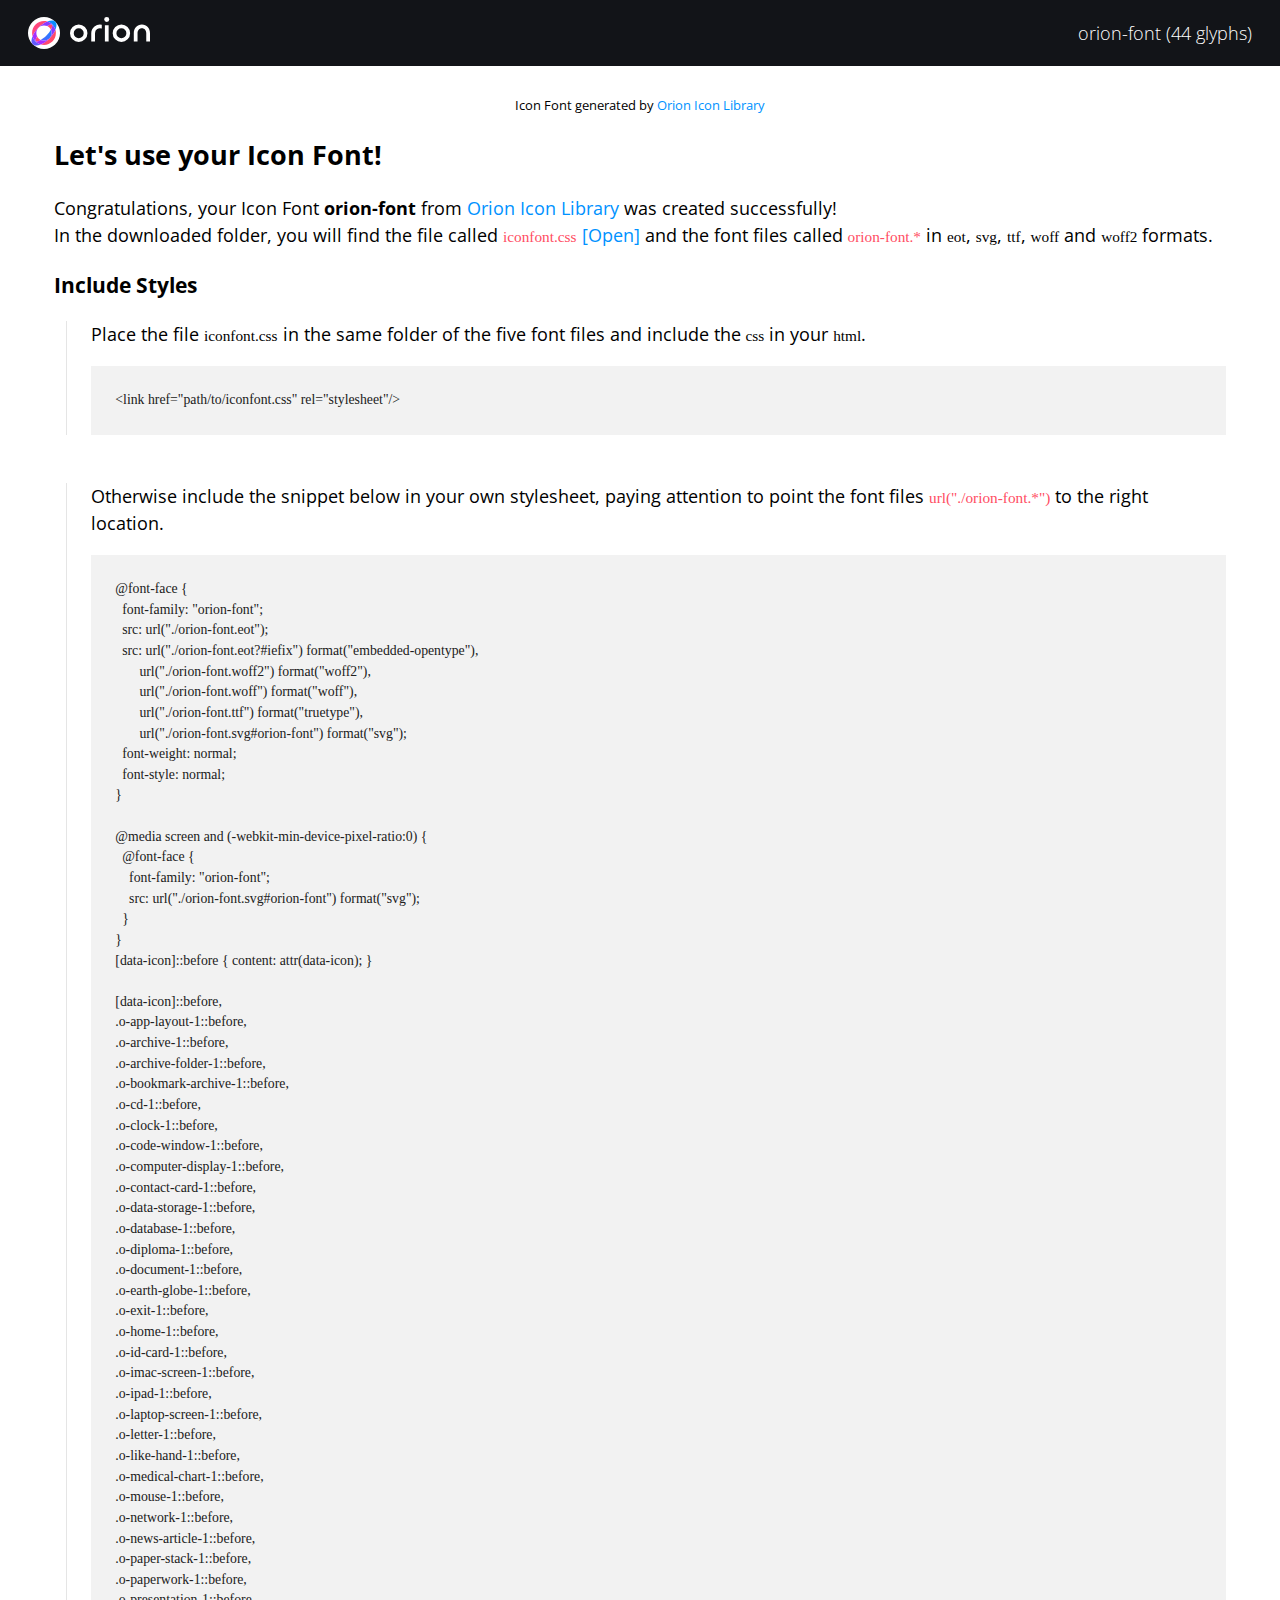
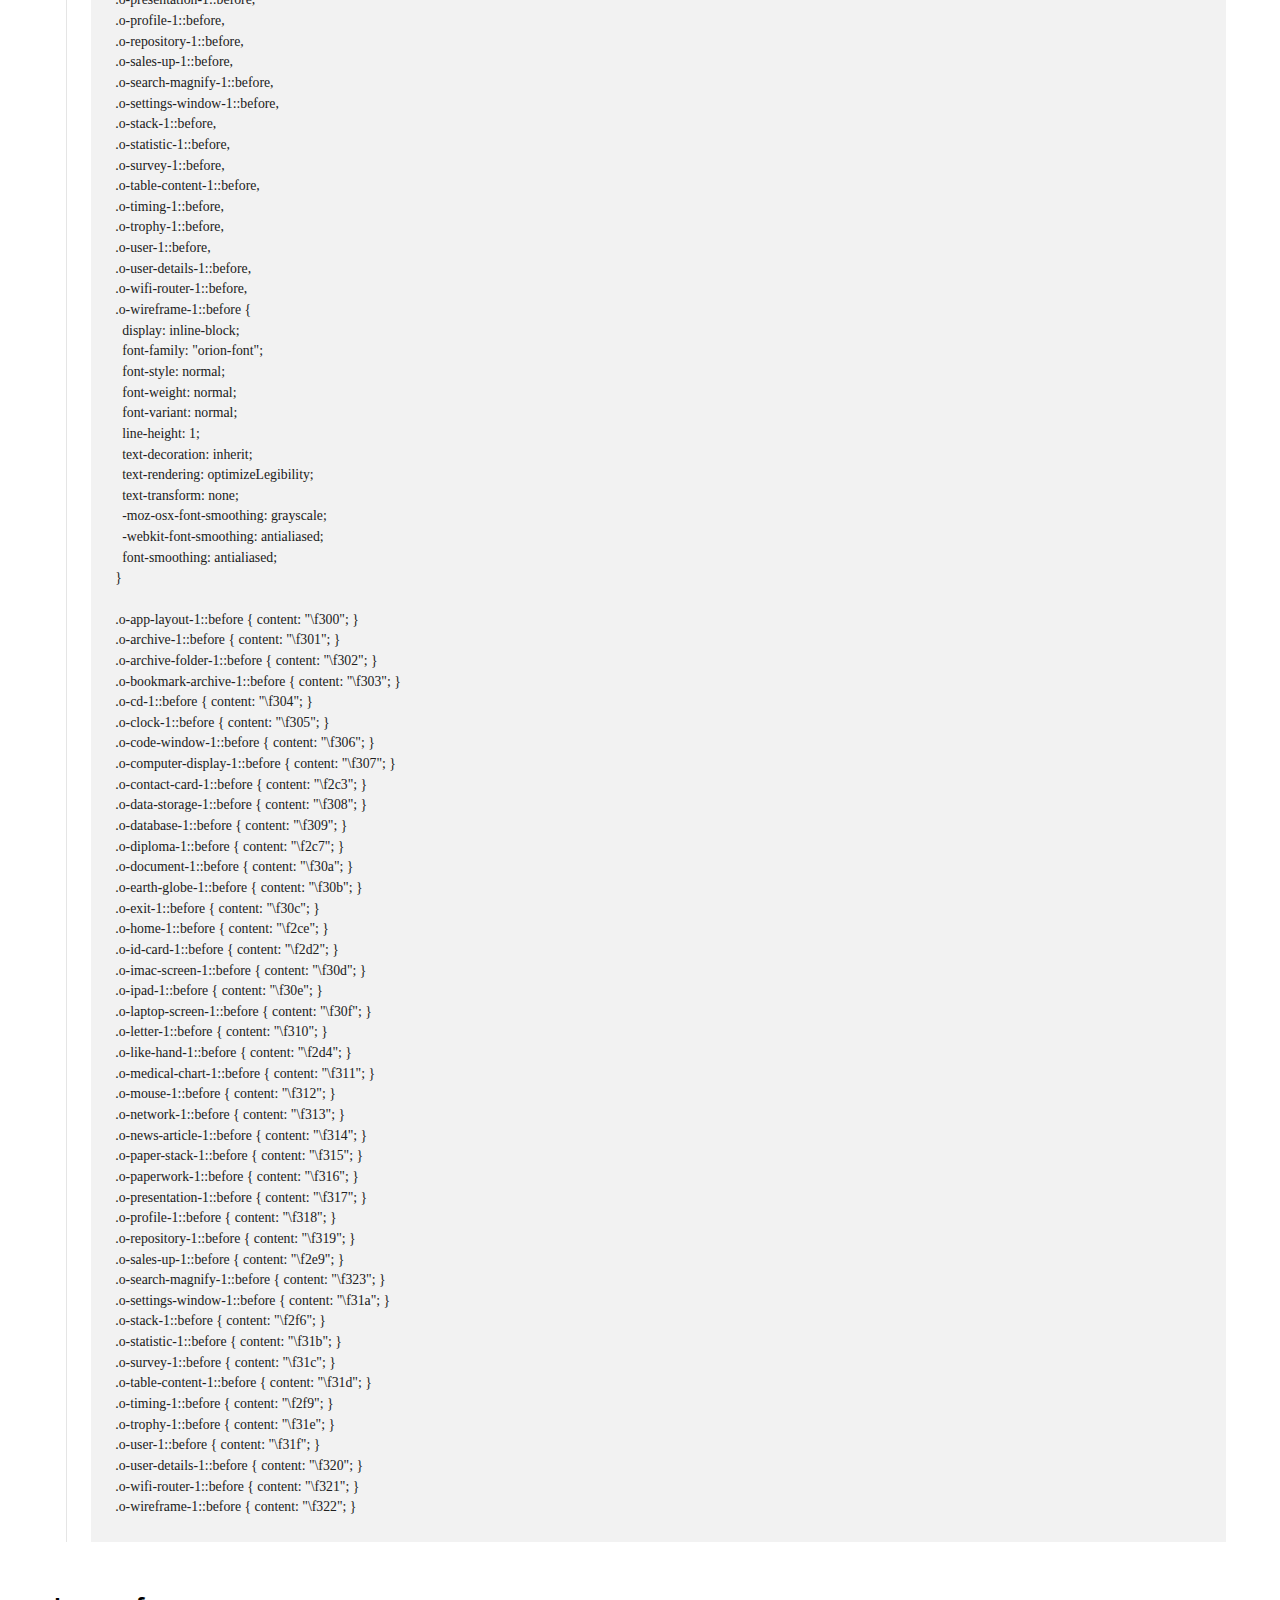
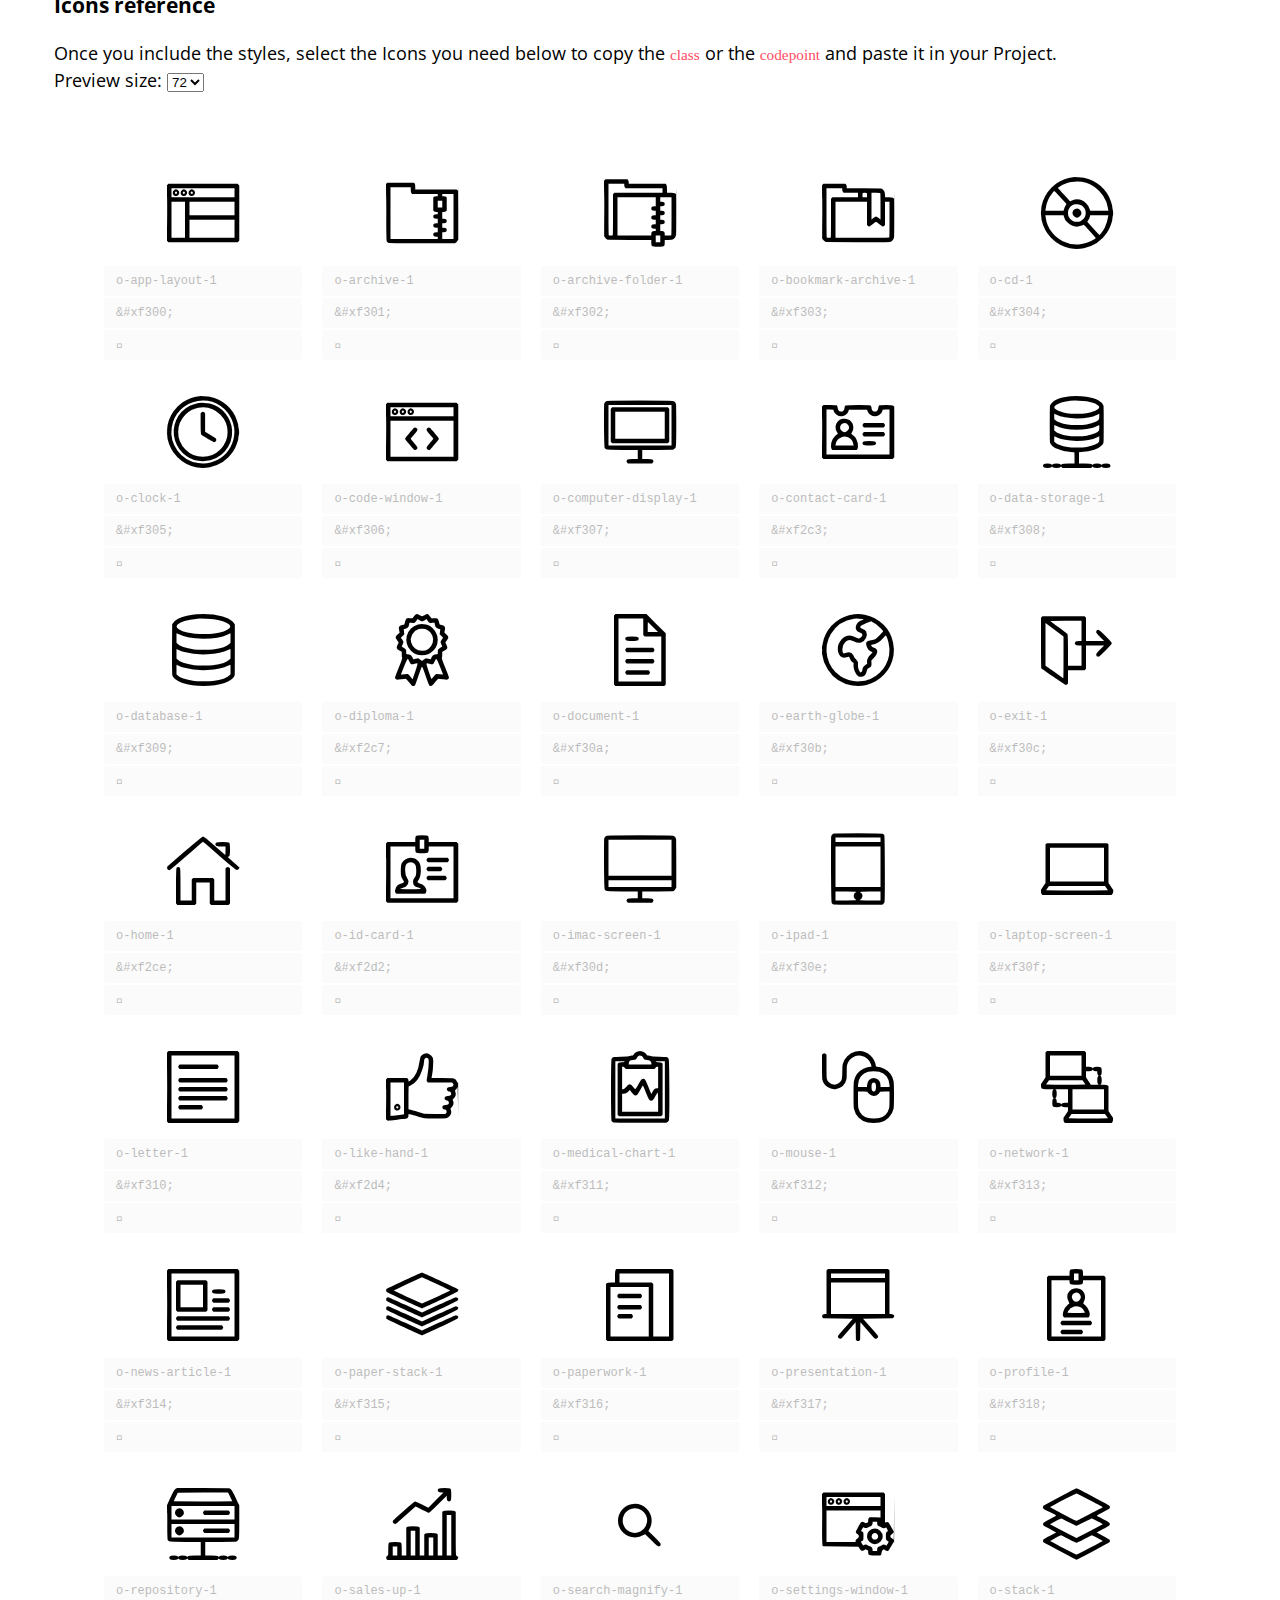
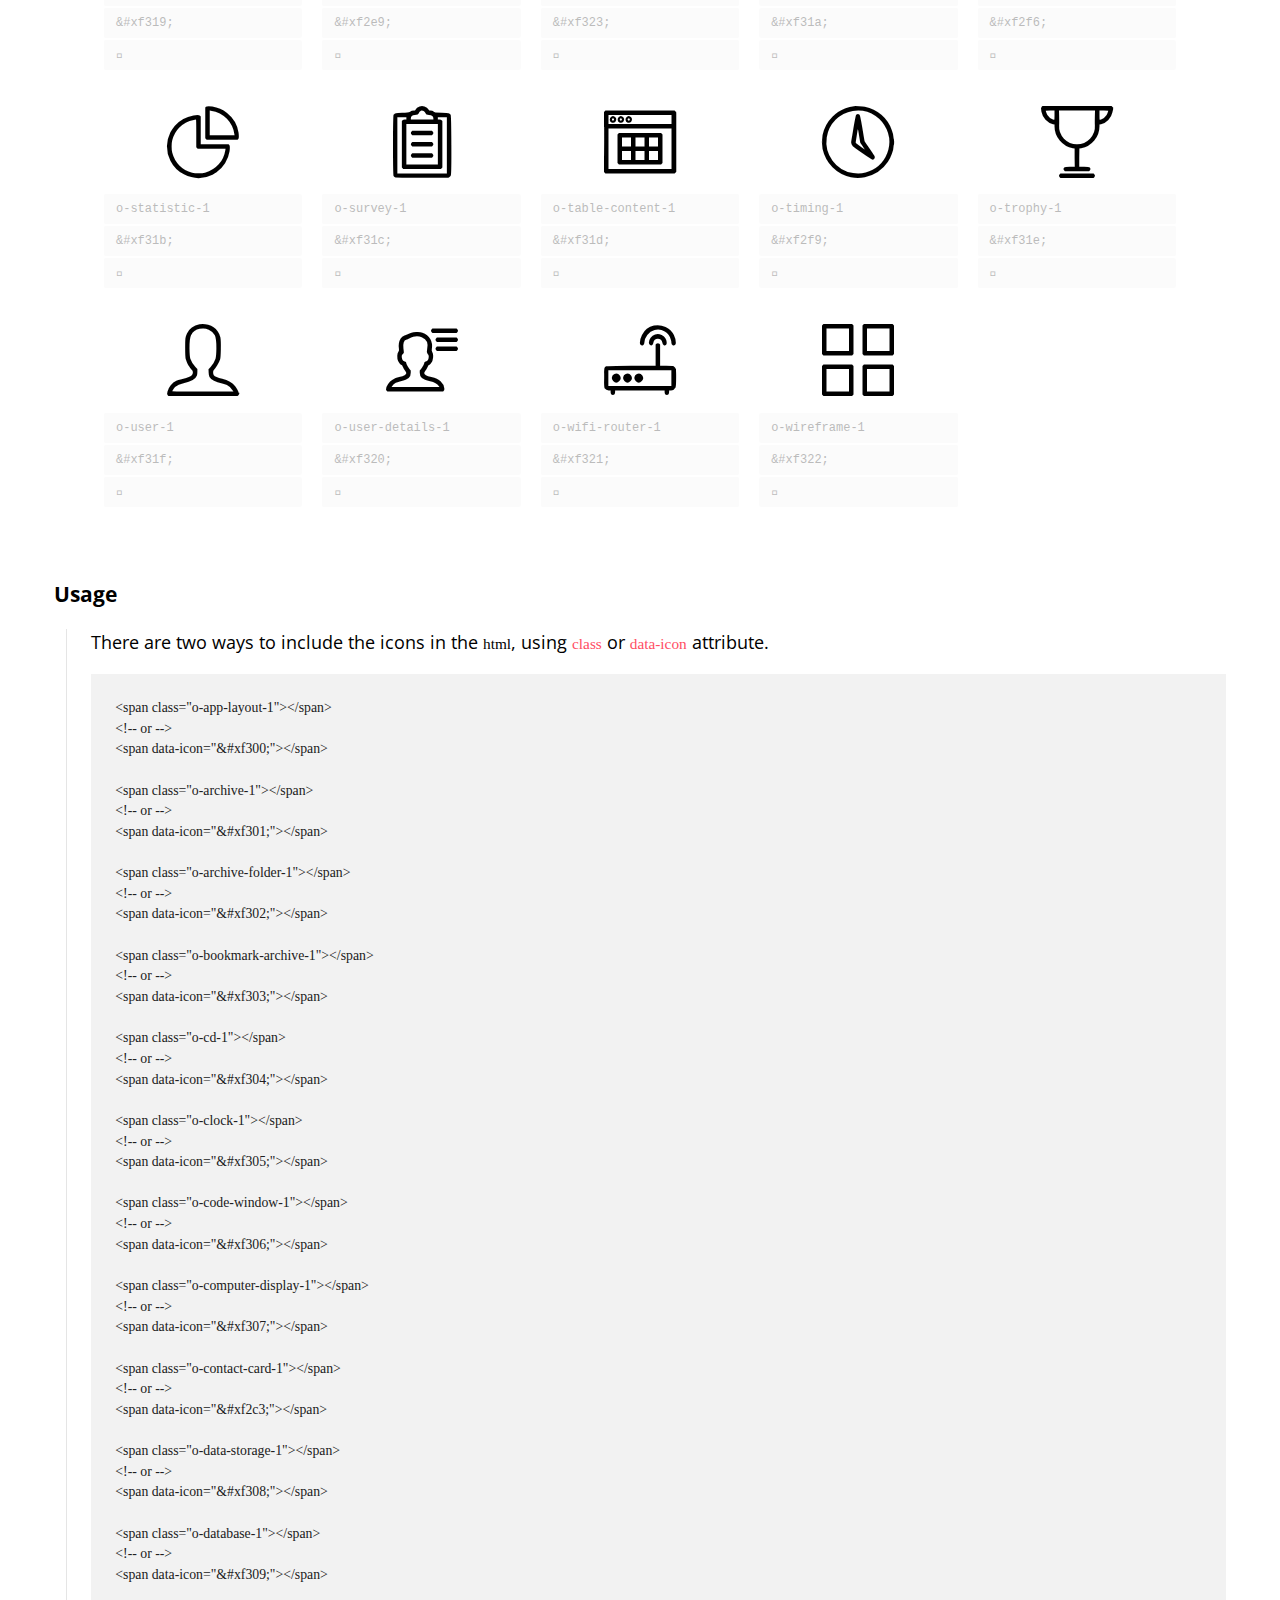
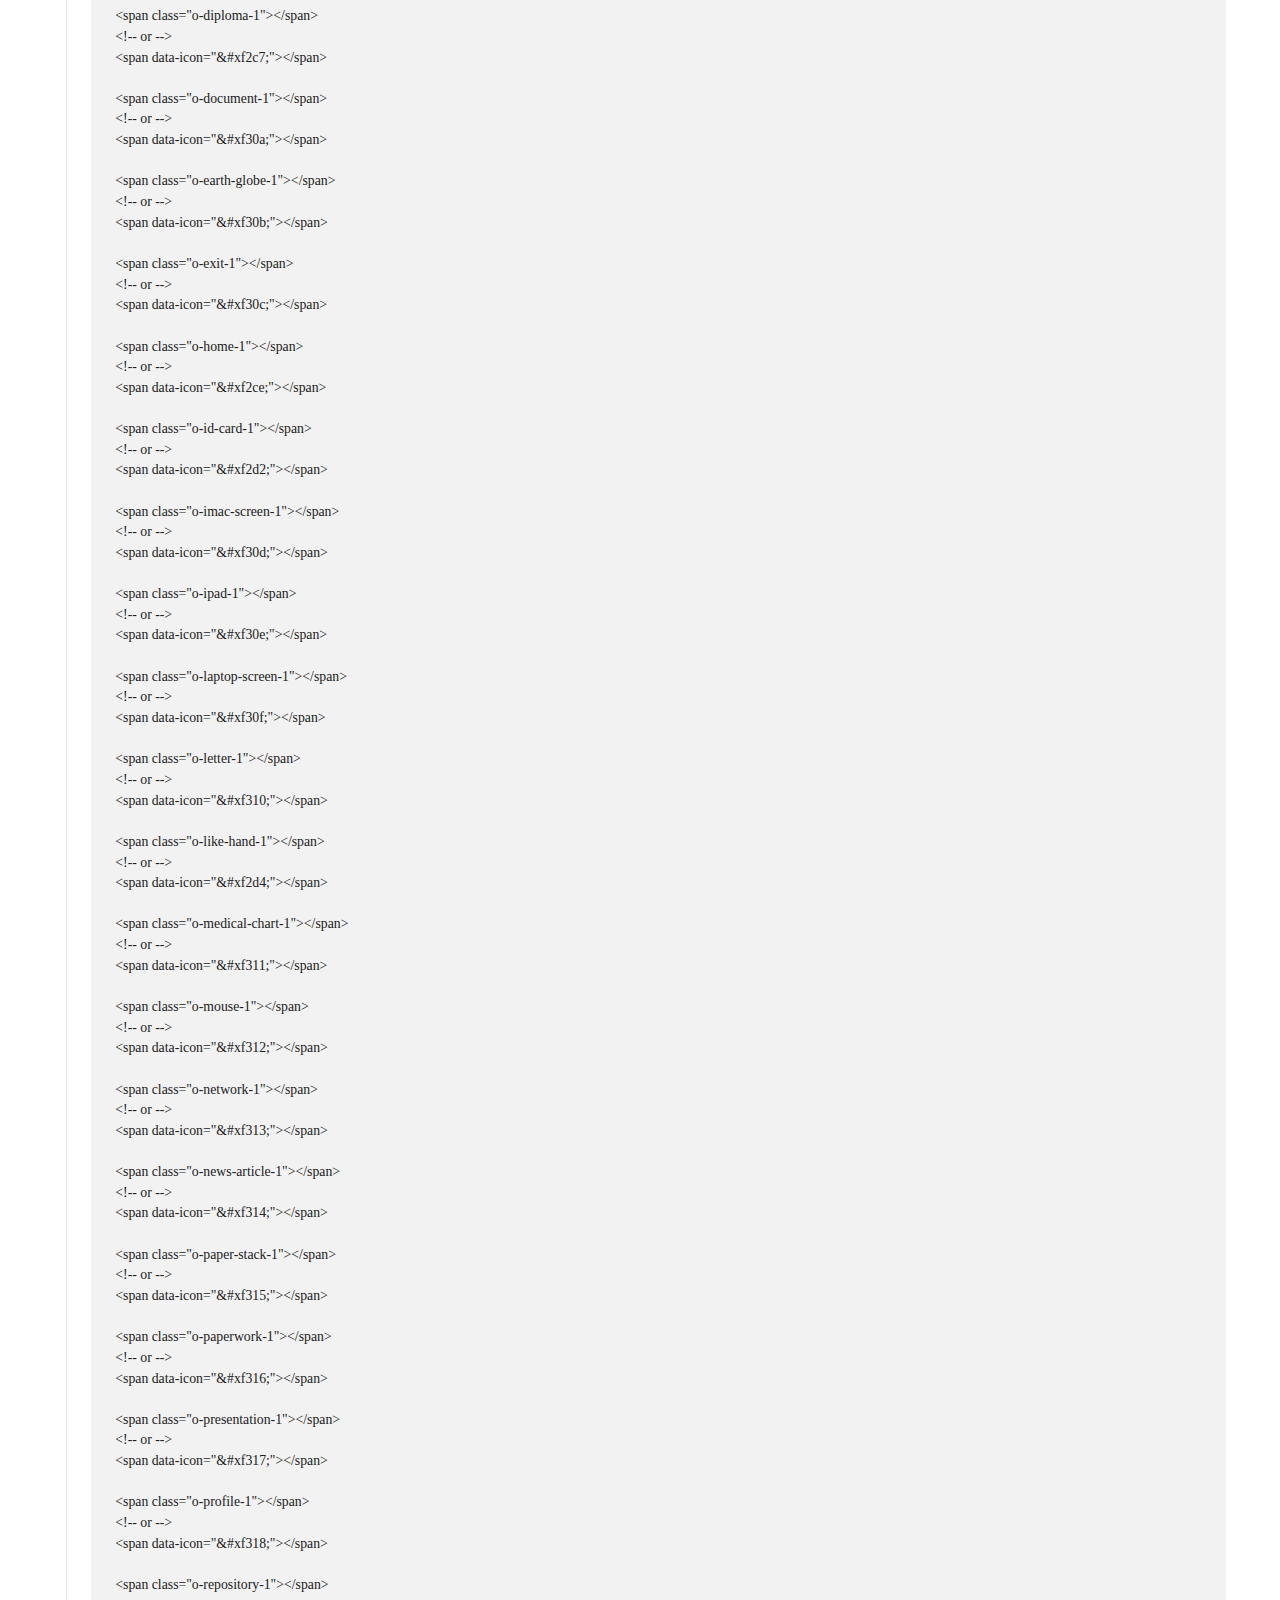
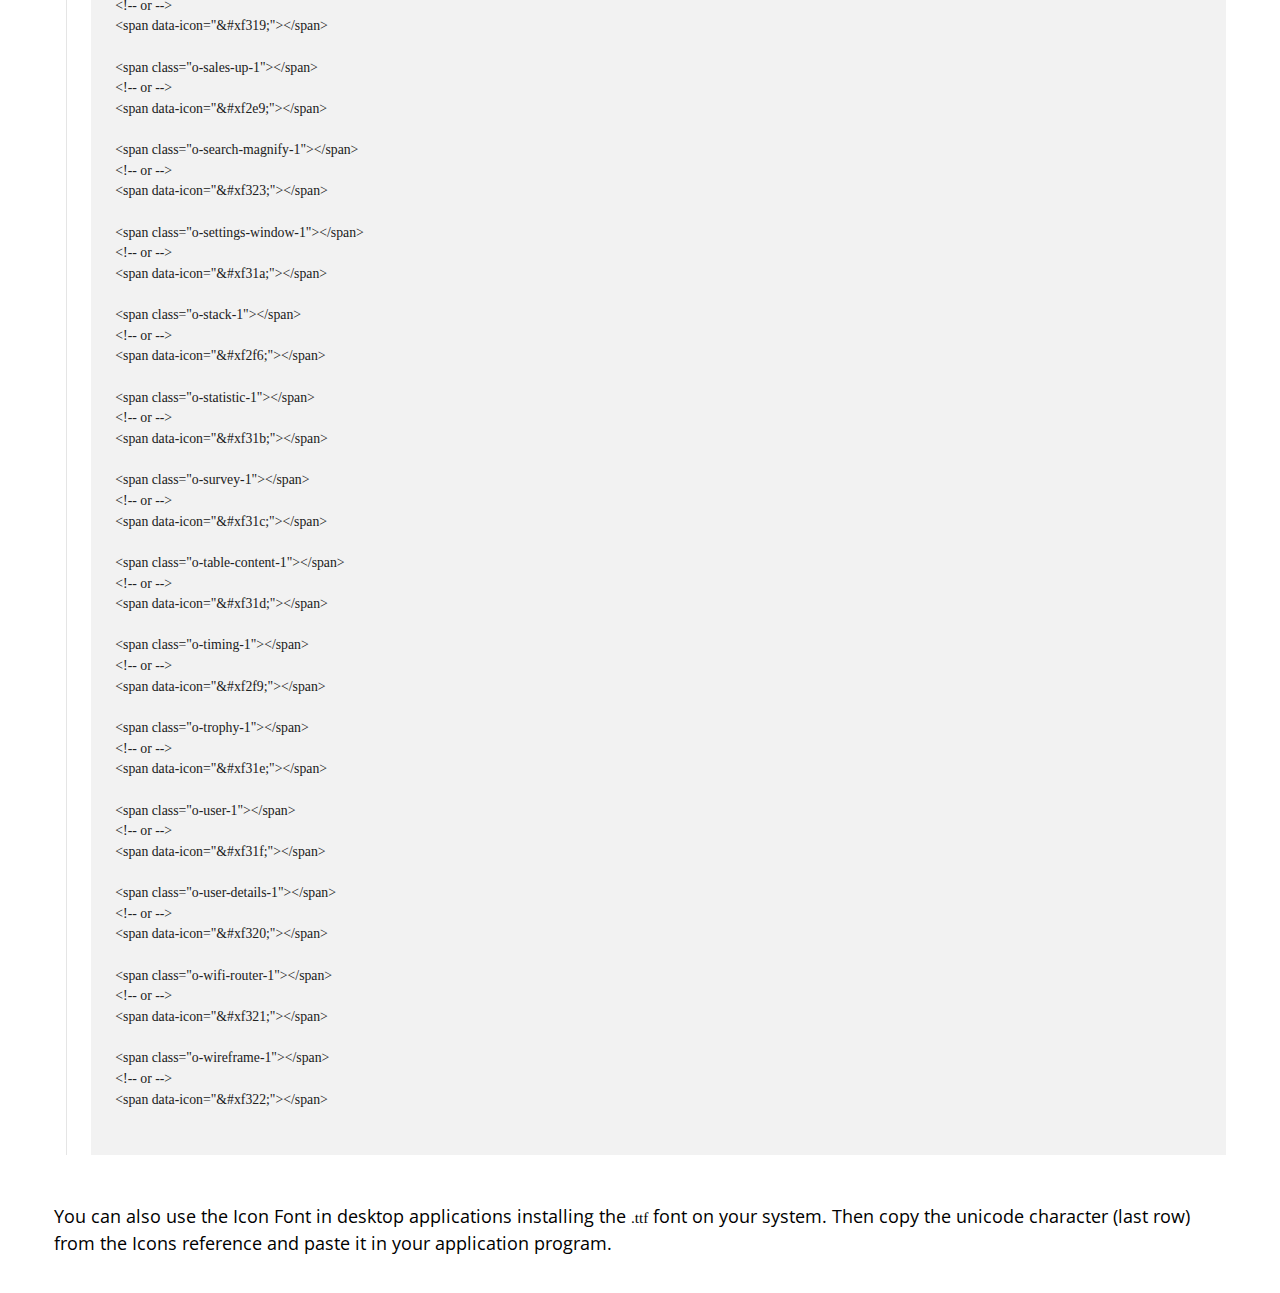
<file: src/main/resources/static/fonts/preview.html>
<!doctype>
<html lang="en">
  <head>
    <link href="https://fonts.googleapis.com/css?family=Open+Sans" rel="stylesheet"/>
    <meta charset="UTF-8" />
    <title>orion-font Icon Font | Orion Icon Library</title>
    <style>
      html { box-sizing: border-box }
      *, *:before, *:after { box-sizing: inherit }
      
      body {
        margin: 0;
        padding: 0;
        font-family: 'Open Sans', sans-serif;
        font-size: 1.125rem;
      }
      
      .brand-red { color: #ff4d63 }
      .brand-blue { color: #007aff }
      
      .header {
        display: flex;
        align-items: center;
        background-color: #121418;
        justify-content: space-between;
        height: 66px;
        padding: 0 28px;
        color: white;
      }
      
      .logo_wrapper {
        display: flex;
        align-items: flex-start;
        color: #fff;
      }
      
      .logo_iso,
      .logo_name {
        display: inline-block;
        vertical-align: middle;
      }
      
      .logo_iso {
        width: 32px;
        height: 32px;
      }
      
      .logo_name {
        width: 80px;
        height: 25px;
        margin-left: 10px;
      }
      
      .title {
        font-weight: 300;
        max-width: 33%;
        font-size: 1em;
      }
      
      .ellipsis {
        white-space: nowrap;
        overflow: hidden;
        text-overflow: ellipsis;
      }
      
      .wrapper {
        padding: 1em 3em;
      }
      
      .tiny {
        font-size: .7em;
        text-align: center;
      }
      
      .heading,
      .link {
        color: inherit;
        text-decoration: none;
      }
      
      .link {
        color: #0092FF;
        cursor: pointer
      }
        .link:hover { text-decoration: underline }
        
      .heading:hover:after {
        content: "#";
        color: #0092FF;
        margin-left: 2px;
        opacity: .3;
        transition: opacity .3s;
      }
      
      .heading:active:after {
        opacity: 1;
      }
      
      .text {
        line-height: 1.5;
      }
      
      .pre {
        color: #202020;
        tab-ssize: 4px;
        overflow-x: auto;
        padding: 1.5em;
        line-height: 1.5;
        background: rgba(0, 0, 0, 0.05);
        font-size: .9em;
      }
      
      .pre-icon {
        font-size: 12px;
        padding: .5em 1em;
        width: 100%;
        z-index: 2;
        border-radius: 2px;
        opacity: .3;
        transition: opacity .3s;
        margin: 1px;
      }
      
      .code {
        font-family: Menlo, mono;
        font-size: .85em;
      }
      
      .section {
        padding-left: 24px;
        border-left: 1px solid rgba(0, 0, 0, 0.1);
        margin-left: 12px;
        margin-bottom: 48px;
      }
      
      .icons-list {
        overflow: auto;
        padding: 40px;
        margin: 0px;
        list-style: none;
        padding-bottom: 40px;
      }
      
      .icon {
        width: 100%;
        float: left;
        display: block;
        transition: opacity 250ms;
        cursor: pointer;
        position: relative;
      }
      
        @media (min-width: 767px) { .icon { width: 50% } }
        @media (min-width: 1023px) { .icon { width: 33.333% } }
        @media (min-width: 1199px) { .icon { width: 20% } }
        
        .icon:after {
          content: "";
          position: absolute;
          z-index: -1;
          top: 0px;
          right: 0px;
          bottom: 0px;
          left: 0px;
          opacity: 0;
          box-shadow: 0 .5em 3em rgba(0, 0, 0, .1);
          transition: opacity .3s;
        }
        .icon:hover:after {
            opacity: 1;
            z-index: 1;
        }
        .icon:before {
            content: "";
            padding-top: 100%;
            display: block;
        }
        .icon:hover .orion-font__class {
            opacity: 1;
        }
        .icon:hover .orion-font__code {
            opacity: 1;
        }
      
      .icon-wrapper {
        display: flex;
        align-items: center;
        justify-content: space-between;
        flex-direction: column;
        position: absolute;
        top: 0px;
        right: 0px;
        bottom: 0px;
        left: 0px;
        padding: 10px;
      }
      
      .icon-preview {
        margin-top: auto;
        margin-bottom: auto;
        position: relative;
      }
      
      .style {
        white-space: pre;
        display: inline-block;
        font-size: .7em;
        line-height: 1.5;
        background: rgba(0,0,0,0.05);
        tab-size: 4px;
        color: #202020;
        margin-top: 1em;
        width: 100%;
        outline: 0px;
        border-left: 4px solid #007aff;
      }
      
      
        .size-12 .icon-preview,
        .size-12 .letters { font-size: 12px; }
      
        .size-14 .icon-preview,
        .size-14 .letters { font-size: 14px; }
      
        .size-16 .icon-preview,
        .size-16 .letters { font-size: 16px; }
      
        .size-18 .icon-preview,
        .size-18 .letters { font-size: 18px; }
      
        .size-21 .icon-preview,
        .size-21 .letters { font-size: 21px; }
      
        .size-24 .icon-preview,
        .size-24 .letters { font-size: 24px; }
      
        .size-36 .icon-preview,
        .size-36 .letters { font-size: 36px; }
      
        .size-48 .icon-preview,
        .size-48 .letters { font-size: 48px; }
      
        .size-60 .icon-preview,
        .size-60 .letters { font-size: 60px; }
      
        .size-72 .icon-preview,
        .size-72 .letters { font-size: 72px; }
      

      /* Icon Font: orion-font */

      @font-face {
  font-family: "orion-font";
  src: url("./orion-font.eot");
  src: url("./orion-font.eot?#iefix") format("embedded-opentype"),
       url("./orion-font.woff2") format("woff2"),
       url("./orion-font.woff") format("woff"),
       url("./orion-font.ttf") format("truetype"),
       url("./orion-font.svg#orion-font") format("svg");
  font-weight: normal;
  font-style: normal;
}

@media screen and (-webkit-min-device-pixel-ratio:0) {
  @font-face {
    font-family: "orion-font";
    src: url("./orion-font.svg#orion-font") format("svg");
  }
}

      [data-icon]:before { content: attr(data-icon); }

      [data-icon]:before,
      .o-app-layout-1::before,
.o-archive-1::before,
.o-archive-folder-1::before,
.o-bookmark-archive-1::before,
.o-cd-1::before,
.o-clock-1::before,
.o-code-window-1::before,
.o-computer-display-1::before,
.o-contact-card-1::before,
.o-data-storage-1::before,
.o-database-1::before,
.o-diploma-1::before,
.o-document-1::before,
.o-earth-globe-1::before,
.o-exit-1::before,
.o-home-1::before,
.o-id-card-1::before,
.o-imac-screen-1::before,
.o-ipad-1::before,
.o-laptop-screen-1::before,
.o-letter-1::before,
.o-like-hand-1::before,
.o-medical-chart-1::before,
.o-mouse-1::before,
.o-network-1::before,
.o-news-article-1::before,
.o-paper-stack-1::before,
.o-paperwork-1::before,
.o-presentation-1::before,
.o-profile-1::before,
.o-repository-1::before,
.o-sales-up-1::before,
.o-search-magnify-1::before,
.o-settings-window-1::before,
.o-stack-1::before,
.o-statistic-1::before,
.o-survey-1::before,
.o-table-content-1::before,
.o-timing-1::before,
.o-trophy-1::before,
.o-user-1::before,
.o-user-details-1::before,
.o-wifi-router-1::before,
.o-wireframe-1::before {
        display: inline-block;
  font-family: "orion-font";
  font-style: normal;
  font-weight: normal;
  font-variant: normal;
  line-height: 1;
  text-decoration: inherit;
  text-rendering: optimizeLegibility;
  text-transform: none;
  -moz-osx-font-smoothing: grayscale;
  -webkit-font-smoothing: antialiased;
  font-smoothing: antialiased;
      }

      .o-app-layout-1::before { content: "\f300"; }
.o-archive-1::before { content: "\f301"; }
.o-archive-folder-1::before { content: "\f302"; }
.o-bookmark-archive-1::before { content: "\f303"; }
.o-cd-1::before { content: "\f304"; }
.o-clock-1::before { content: "\f305"; }
.o-code-window-1::before { content: "\f306"; }
.o-computer-display-1::before { content: "\f307"; }
.o-contact-card-1::before { content: "\f2c3"; }
.o-data-storage-1::before { content: "\f308"; }
.o-database-1::before { content: "\f309"; }
.o-diploma-1::before { content: "\f2c7"; }
.o-document-1::before { content: "\f30a"; }
.o-earth-globe-1::before { content: "\f30b"; }
.o-exit-1::before { content: "\f30c"; }
.o-home-1::before { content: "\f2ce"; }
.o-id-card-1::before { content: "\f2d2"; }
.o-imac-screen-1::before { content: "\f30d"; }
.o-ipad-1::before { content: "\f30e"; }
.o-laptop-screen-1::before { content: "\f30f"; }
.o-letter-1::before { content: "\f310"; }
.o-like-hand-1::before { content: "\f2d4"; }
.o-medical-chart-1::before { content: "\f311"; }
.o-mouse-1::before { content: "\f312"; }
.o-network-1::before { content: "\f313"; }
.o-news-article-1::before { content: "\f314"; }
.o-paper-stack-1::before { content: "\f315"; }
.o-paperwork-1::before { content: "\f316"; }
.o-presentation-1::before { content: "\f317"; }
.o-profile-1::before { content: "\f318"; }
.o-repository-1::before { content: "\f319"; }
.o-sales-up-1::before { content: "\f2e9"; }
.o-search-magnify-1::before { content: "\f323"; }
.o-settings-window-1::before { content: "\f31a"; }
.o-stack-1::before { content: "\f2f6"; }
.o-statistic-1::before { content: "\f31b"; }
.o-survey-1::before { content: "\f31c"; }
.o-table-content-1::before { content: "\f31d"; }
.o-timing-1::before { content: "\f2f9"; }
.o-trophy-1::before { content: "\f31e"; }
.o-user-1::before { content: "\f31f"; }
.o-user-details-1::before { content: "\f320"; }
.o-wifi-router-1::before { content: "\f321"; }
.o-wireframe-1::before { content: "\f322"; }
    </style>

    <!--[if lte IE 8]><script src="http://html5shiv.googlecode.com/svn/trunk/html5.js"></script><![endif]-->

  </head>

  <body>
    <svg width="0" height="0" style="display:block">
      <defs>
        <linearGradient id="orion_logo_a" gradientUnits="userSpaceOnUse" x1="13.183"
        y1="62.808" x2="79.541" y2="62.808">
          <stop offset="0" stop-color="#FF4581"></stop>
          <stop offset="1" stop-color="#FF4D63"></stop>
        </linearGradient>
        <linearGradient id="orion_logo_b" gradientUnits="userSpaceOnUse" x1="13.177"
        y1="29.193" x2="79.535" y2="29.193">
          <stop offset="0" stop-color="#FF4581"></stop>
          <stop offset="1" stop-color="#FF4D63"></stop>
        </linearGradient>
        <linearGradient id="orion_logo_c" gradientUnits="userSpaceOnUse" x1="13.182"
        y1="33.549" x2="79.533" y2="33.549">
          <stop offset="0" stop-color="#FF4581"></stop>
          <stop offset="1" stop-color="#FF4D63"></stop>
        </linearGradient>
        <linearGradient id="orion_logo_d" gradientUnits="userSpaceOnUse" x1="13.186"
        y1="58.453" x2="79.534" y2="58.453">
          <stop offset="0" stop-color="#FF4581"></stop>
          <stop offset="1" stop-color="#FF4D63"></stop>
        </linearGradient>
        <linearGradient id="orion_logo_e" gradientUnits="userSpaceOnUse" x1="14.32"
        y1="77.671" x2="79.601" y2="12.39">
          <stop offset="0" stop-color="#6757FF"></stop>
          <stop offset="1" stop-color="#0092FF"></stop>
        </linearGradient>
        <linearGradient id="orion_logo_f" gradientUnits="userSpaceOnUse" x1="14.33"
        y1="77.675" x2="79.611" y2="12.394">
          <stop offset="0" stop-color="#6757FF"></stop>
          <stop offset="1" stop-color="#0092FF"></stop>
        </linearGradient>
        <linearGradient id="orion_logo_g" gradientUnits="userSpaceOnUse" x1="24.694"
        y1="88.035" x2="89.969" y2="22.76">
          <stop offset="0" stop-color="#6757FF"></stop>
          <stop offset="1" stop-color="#0092FF"></stop>
        </linearGradient>
        <linearGradient id="orion_logo_h" gradientUnits="userSpaceOnUse" x1="22.838"
        y1="69.61" x2="69.095" y2="22.453">
          <stop offset="0" stop-color="#AB2BFF"></stop>
          <stop offset="1" stop-color="#863CFF"></stop>
        </linearGradient>
      </defs>
    </svg>
    <div id="page">
      <header class="header">
        <a href="https://orioniconlibrary.com/?utm_source=font_demo" class="logo_wrapper">
          <svg viewBox="0 0 92 92" class="logo_iso">
            <g>
              <ellipse fill="currentColor" cx="46" cy="46" rx="46" ry="46"></ellipse>
              <path fill="url(#orion_logo_a)" d="M26.2 55.4c-.9 1.5-1.6 3.1-2.2 4.6-2.4 5.7-2.3 9.1-2 10.1.3.1.7.1 1.4.1 3.2 0 7.9-1.4 13.3-4.4-4.7-2.1-8.4-5.8-10.5-10.4z"></path>
              <path fill="url(#orion_logo_b)" d="M65.8 36.6c.8-1.5 1.6-3.1 2.2-4.6 2.4-5.7 2.3-9.1 2-10.1-.3-.1-.7-.1-1.4-.1-3.2 0-7.9 1.4-13.3 4.4 4.6 2.1 8.4 5.8 10.5 10.4z"></path>
              <path fill="url(#orion_logo_c)" d="M55.3 13.1c-3-.8-6.1-1.3-9.3-1.3-18.9 0-34.2 15.3-34.2 34.2 0 3.2.5 6.3 1.3 9.3 3.4-8 9.3-16.7 17.4-24.8 8-8.1 16.8-14 24.8-17.4z"></path>
              <path fill="url(#orion_logo_d)" d="M61.5 61.5c-8 8-16.8 14-24.8 17.4 2.9.8 6.1 1.3 9.3 1.3 18.9 0 34.2-15.3 34.2-34.2 0-3.2-.5-6.3-1.3-9.3-3.4 8-9.3 16.8-17.4 24.8z"></path>
              <path fill="url(#orion_logo_e)" d="M78.9 36.7c4.1-9.8 4.4-18.5-.4-23.2-2.4-2.4-5.8-3.5-9.8-3.5-4 0-8.6 1.1-13.4 3.1 11.4 3.2 20.4 12.2 23.6 23.6z"></path>
              <path fill="url(#orion_logo_f)" d="M13.1 55.3c-4.1 9.8-4.4 18.5.4 23.2 2.4 2.4 5.8 3.5 9.8 3.5 4 0 8.6-1.1 13.4-3.1-11.4-3.2-20.4-12.2-23.6-23.6z"></path>
              <path fill="url(#orion_logo_g)" d="M65.8 36.6c-3 5.6-7.4 11.3-12.7 16.5-5.7 5.7-11.4 9.9-16.5 12.7 2.8 1.4 6 2.1 9.4 2.1 12.1 0 21.9-9.8 21.9-21.9 0-3.4-.7-6.5-2.1-9.4z"></path>
              <path fill="url(#orion_logo_h)" d="M78.9 36.7c-3.2-11.4-12.2-20.4-23.6-23.6-8 3.4-16.7 9.3-24.8 17.4-8 8-14 16.8-17.4 24.8 3.2 11.4 12.2 20.4 23.6 23.6 8-3.4 16.7-9.3 24.8-17.4 8.1-8 14-16.8 17.4-24.8zM46 67.9c-3.4 0-6.5-.8-9.4-2.1-5.4 3-10.1 4.4-13.3 4.4-.7 0-1.1-.1-1.4-.1-.2-1.1-.4-4.4 2-10.1.6-1.5 1.4-3 2.2-4.6-1.4-2.8-2.1-6-2.1-9.4 0-12.1 9.8-21.9 21.9-21.9 3.4 0 6.5.8 9.4 2.1 5.4-3 10.1-4.4 13.3-4.4.7 0 1.1.1 1.4.1.2 1 .4 4.4-2 10.1-.6 1.5-1.4 3-2.2 4.6 1.4 2.8 2.1 6 2.1 9.4 0 12.1-9.8 21.9-21.9 21.9z"></path>
            </g>
          </svg>
          <svg viewBox="0 0 128.4 39.8" class="logo_name">
            <g fill="currentColor">
              <path d="M56 13h6v26h-6zm-42 4.8a8 8 0 1 1-8 8 8 8 0 0 1 8-8m0-6a14 14 0 1 0 14 14 14 14 0 0 0-14-14zm68.5 6a8 8 0 1 1-8 8 8 8 0 0 1 8-8m0-6a14 14 0 1 0 14 14 14 14 0 0 0-14-14zm-31.5.3a14 14 0 0 0-16.9 13.7V39h6V25.8A8 8 0 0 1 51 18.3z"></path>
              <circle cx="59" cy="4" r="4"></circle>
              <path d="M128.4 25.8c0-7.7-5.3-14-13-14s-13 6.3-13 14V39h6V25.8c0-4.4 2.6-8 7-8s7 3.6 7 8V39h6z"></path>
            </g>
          </svg>
        </a>
        
        <h1 class="title ellipsis">orion-font (44 glyphs)</h1>
      </header>
      <section class="wrapper">
        <p class="tiny">Icon Font generated by <a class="link" href="https://orioniconlibrary.com/?utm_source=font_demo">Orion Icon Library</a></p>
        <h2>Let&#x27;s use your Icon Font!</h2>
        
        <p class="text">Congratulations, your Icon Font <strong>orion-font</strong>
          from <a class="link" href="https://orioniconlibrary.com/?utm_source=font_demo">Orion Icon Library</a> was
          created successfully!
          <br/>In the downloaded folder, you will find the file called <code class="code brand-red">iconfont.css</code> <a class="link" href="iconfont.css" download="iconfont.css">[Open]</a> and
          the font files called <code class="code brand-red">orion-font.*</code> in 
          <code class="code">eot</code>, <code class="code">svg</code>, <code class="code">ttf</code>, <code class="code">woff</code> and <code class="code">woff2</code> formats. 
        </p>
        
        <h3 id="include-styles">
          <a class="heading" href="#include-styles"> Include Styles </a>
        </h3>
        
        <div class="section">
          <p class="text">
            Place the file <code class="code">iconfont.css</code> in the same folder of the five font files and include the <code class="code">css</code> in your <code class="code">html</code>.
          </p>
          <pre class="pre"><code class="code">&lt;link href="path/to/iconfont.css" rel="stylesheet"/&gt;</code></pre>
        </div>
        
        <div class="section">
          <p class="text">
            Otherwise include the snippet below in your own stylesheet, paying attention to point the font files <code class="code brand-red">url("./orion-font.*")</code> to the right location.
          </p>
          <pre class="pre"><code class="code">@font-face {
  font-family: "orion-font";
  src: url("./orion-font.eot");
  src: url("./orion-font.eot?#iefix") format("embedded-opentype"),
       url("./orion-font.woff2") format("woff2"),
       url("./orion-font.woff") format("woff"),
       url("./orion-font.ttf") format("truetype"),
       url("./orion-font.svg#orion-font") format("svg");
  font-weight: normal;
  font-style: normal;
}

@media screen and (-webkit-min-device-pixel-ratio:0) {
  @font-face {
    font-family: "orion-font";
    src: url("./orion-font.svg#orion-font") format("svg");
  }
}
[data-icon]::before { content: attr(data-icon); }

[data-icon]::before,
.o-app-layout-1::before,
.o-archive-1::before,
.o-archive-folder-1::before,
.o-bookmark-archive-1::before,
.o-cd-1::before,
.o-clock-1::before,
.o-code-window-1::before,
.o-computer-display-1::before,
.o-contact-card-1::before,
.o-data-storage-1::before,
.o-database-1::before,
.o-diploma-1::before,
.o-document-1::before,
.o-earth-globe-1::before,
.o-exit-1::before,
.o-home-1::before,
.o-id-card-1::before,
.o-imac-screen-1::before,
.o-ipad-1::before,
.o-laptop-screen-1::before,
.o-letter-1::before,
.o-like-hand-1::before,
.o-medical-chart-1::before,
.o-mouse-1::before,
.o-network-1::before,
.o-news-article-1::before,
.o-paper-stack-1::before,
.o-paperwork-1::before,
.o-presentation-1::before,
.o-profile-1::before,
.o-repository-1::before,
.o-sales-up-1::before,
.o-search-magnify-1::before,
.o-settings-window-1::before,
.o-stack-1::before,
.o-statistic-1::before,
.o-survey-1::before,
.o-table-content-1::before,
.o-timing-1::before,
.o-trophy-1::before,
.o-user-1::before,
.o-user-details-1::before,
.o-wifi-router-1::before,
.o-wireframe-1::before {
  display: inline-block;
  font-family: "orion-font";
  font-style: normal;
  font-weight: normal;
  font-variant: normal;
  line-height: 1;
  text-decoration: inherit;
  text-rendering: optimizeLegibility;
  text-transform: none;
  -moz-osx-font-smoothing: grayscale;
  -webkit-font-smoothing: antialiased;
  font-smoothing: antialiased;
}

.o-app-layout-1::before { content: "\f300"; }
.o-archive-1::before { content: "\f301"; }
.o-archive-folder-1::before { content: "\f302"; }
.o-bookmark-archive-1::before { content: "\f303"; }
.o-cd-1::before { content: "\f304"; }
.o-clock-1::before { content: "\f305"; }
.o-code-window-1::before { content: "\f306"; }
.o-computer-display-1::before { content: "\f307"; }
.o-contact-card-1::before { content: "\f2c3"; }
.o-data-storage-1::before { content: "\f308"; }
.o-database-1::before { content: "\f309"; }
.o-diploma-1::before { content: "\f2c7"; }
.o-document-1::before { content: "\f30a"; }
.o-earth-globe-1::before { content: "\f30b"; }
.o-exit-1::before { content: "\f30c"; }
.o-home-1::before { content: "\f2ce"; }
.o-id-card-1::before { content: "\f2d2"; }
.o-imac-screen-1::before { content: "\f30d"; }
.o-ipad-1::before { content: "\f30e"; }
.o-laptop-screen-1::before { content: "\f30f"; }
.o-letter-1::before { content: "\f310"; }
.o-like-hand-1::before { content: "\f2d4"; }
.o-medical-chart-1::before { content: "\f311"; }
.o-mouse-1::before { content: "\f312"; }
.o-network-1::before { content: "\f313"; }
.o-news-article-1::before { content: "\f314"; }
.o-paper-stack-1::before { content: "\f315"; }
.o-paperwork-1::before { content: "\f316"; }
.o-presentation-1::before { content: "\f317"; }
.o-profile-1::before { content: "\f318"; }
.o-repository-1::before { content: "\f319"; }
.o-sales-up-1::before { content: "\f2e9"; }
.o-search-magnify-1::before { content: "\f323"; }
.o-settings-window-1::before { content: "\f31a"; }
.o-stack-1::before { content: "\f2f6"; }
.o-statistic-1::before { content: "\f31b"; }
.o-survey-1::before { content: "\f31c"; }
.o-table-content-1::before { content: "\f31d"; }
.o-timing-1::before { content: "\f2f9"; }
.o-trophy-1::before { content: "\f31e"; }
.o-user-1::before { content: "\f31f"; }
.o-user-details-1::before { content: "\f320"; }
.o-wifi-router-1::before { content: "\f321"; }
.o-wireframe-1::before { content: "\f322"; }</code></pre>
        </div>
        
        <h3 id="icons">
          <a class="heading" href="#icons"> Icons reference </a>
        </h3>
        
        <p class="text">
          Once you include the styles, select the Icons you need below to copy the <code class="code brand-red">class</code> or the <code class="code brand-red">codepoint</code> and paste it in your Project.
          <br />
          Preview size: <select class="js-size">
            
              <option value="size-12" selected>
                12
              </option>
            
              <option value="size-14" selected>
                14
              </option>
            
              <option value="size-16" selected>
                16
              </option>
            
              <option value="size-18" selected>
                18
              </option>
            
              <option value="size-21" selected>
                21
              </option>
            
              <option value="size-24" selected>
                24
              </option>
            
              <option value="size-36" selected>
                36
              </option>
            
              <option value="size-48" selected>
                48
              </option>
            
              <option value="size-60" selected>
                60
              </option>
            
              <option value="size-72" selected>
                72
              </option>
            
          </select>
        </p>
        
        <div id="icons-preview" class="size-72">
          <ul class="icons-list">
            
              
              <li class="icon js-item">
                <div class="icon-wrapper">
                  <i id="o-app-layout-1" class="o-app-layout-1 icon-preview"></i>
                  <pre class="pre pre-icon orion-font__class js-item"><code class="js-icon-code">o-app-layout-1</code></pre>
                  <pre class="pre pre-icon orion-font__code js-item"><code class="js-icon-code">&amp;#xf300;</code></pre>
                  <pre class="pre pre-icon orion-font__code js-item"><code class="js-icon-code js-unicode">f300</code></pre>
                </div>
              </li>
              
            
              
              <li class="icon js-item">
                <div class="icon-wrapper">
                  <i id="o-archive-1" class="o-archive-1 icon-preview"></i>
                  <pre class="pre pre-icon orion-font__class js-item"><code class="js-icon-code">o-archive-1</code></pre>
                  <pre class="pre pre-icon orion-font__code js-item"><code class="js-icon-code">&amp;#xf301;</code></pre>
                  <pre class="pre pre-icon orion-font__code js-item"><code class="js-icon-code js-unicode">f301</code></pre>
                </div>
              </li>
              
            
              
              <li class="icon js-item">
                <div class="icon-wrapper">
                  <i id="o-archive-folder-1" class="o-archive-folder-1 icon-preview"></i>
                  <pre class="pre pre-icon orion-font__class js-item"><code class="js-icon-code">o-archive-folder-1</code></pre>
                  <pre class="pre pre-icon orion-font__code js-item"><code class="js-icon-code">&amp;#xf302;</code></pre>
                  <pre class="pre pre-icon orion-font__code js-item"><code class="js-icon-code js-unicode">f302</code></pre>
                </div>
              </li>
              
            
              
              <li class="icon js-item">
                <div class="icon-wrapper">
                  <i id="o-bookmark-archive-1" class="o-bookmark-archive-1 icon-preview"></i>
                  <pre class="pre pre-icon orion-font__class js-item"><code class="js-icon-code">o-bookmark-archive-1</code></pre>
                  <pre class="pre pre-icon orion-font__code js-item"><code class="js-icon-code">&amp;#xf303;</code></pre>
                  <pre class="pre pre-icon orion-font__code js-item"><code class="js-icon-code js-unicode">f303</code></pre>
                </div>
              </li>
              
            
              
              <li class="icon js-item">
                <div class="icon-wrapper">
                  <i id="o-cd-1" class="o-cd-1 icon-preview"></i>
                  <pre class="pre pre-icon orion-font__class js-item"><code class="js-icon-code">o-cd-1</code></pre>
                  <pre class="pre pre-icon orion-font__code js-item"><code class="js-icon-code">&amp;#xf304;</code></pre>
                  <pre class="pre pre-icon orion-font__code js-item"><code class="js-icon-code js-unicode">f304</code></pre>
                </div>
              </li>
              
            
              
              <li class="icon js-item">
                <div class="icon-wrapper">
                  <i id="o-clock-1" class="o-clock-1 icon-preview"></i>
                  <pre class="pre pre-icon orion-font__class js-item"><code class="js-icon-code">o-clock-1</code></pre>
                  <pre class="pre pre-icon orion-font__code js-item"><code class="js-icon-code">&amp;#xf305;</code></pre>
                  <pre class="pre pre-icon orion-font__code js-item"><code class="js-icon-code js-unicode">f305</code></pre>
                </div>
              </li>
              
            
              
              <li class="icon js-item">
                <div class="icon-wrapper">
                  <i id="o-code-window-1" class="o-code-window-1 icon-preview"></i>
                  <pre class="pre pre-icon orion-font__class js-item"><code class="js-icon-code">o-code-window-1</code></pre>
                  <pre class="pre pre-icon orion-font__code js-item"><code class="js-icon-code">&amp;#xf306;</code></pre>
                  <pre class="pre pre-icon orion-font__code js-item"><code class="js-icon-code js-unicode">f306</code></pre>
                </div>
              </li>
              
            
              
              <li class="icon js-item">
                <div class="icon-wrapper">
                  <i id="o-computer-display-1" class="o-computer-display-1 icon-preview"></i>
                  <pre class="pre pre-icon orion-font__class js-item"><code class="js-icon-code">o-computer-display-1</code></pre>
                  <pre class="pre pre-icon orion-font__code js-item"><code class="js-icon-code">&amp;#xf307;</code></pre>
                  <pre class="pre pre-icon orion-font__code js-item"><code class="js-icon-code js-unicode">f307</code></pre>
                </div>
              </li>
              
            
              
              <li class="icon js-item">
                <div class="icon-wrapper">
                  <i id="o-contact-card-1" class="o-contact-card-1 icon-preview"></i>
                  <pre class="pre pre-icon orion-font__class js-item"><code class="js-icon-code">o-contact-card-1</code></pre>
                  <pre class="pre pre-icon orion-font__code js-item"><code class="js-icon-code">&amp;#xf2c3;</code></pre>
                  <pre class="pre pre-icon orion-font__code js-item"><code class="js-icon-code js-unicode">f2c3</code></pre>
                </div>
              </li>
              
            
              
              <li class="icon js-item">
                <div class="icon-wrapper">
                  <i id="o-data-storage-1" class="o-data-storage-1 icon-preview"></i>
                  <pre class="pre pre-icon orion-font__class js-item"><code class="js-icon-code">o-data-storage-1</code></pre>
                  <pre class="pre pre-icon orion-font__code js-item"><code class="js-icon-code">&amp;#xf308;</code></pre>
                  <pre class="pre pre-icon orion-font__code js-item"><code class="js-icon-code js-unicode">f308</code></pre>
                </div>
              </li>
              
            
              
              <li class="icon js-item">
                <div class="icon-wrapper">
                  <i id="o-database-1" class="o-database-1 icon-preview"></i>
                  <pre class="pre pre-icon orion-font__class js-item"><code class="js-icon-code">o-database-1</code></pre>
                  <pre class="pre pre-icon orion-font__code js-item"><code class="js-icon-code">&amp;#xf309;</code></pre>
                  <pre class="pre pre-icon orion-font__code js-item"><code class="js-icon-code js-unicode">f309</code></pre>
                </div>
              </li>
              
            
              
              <li class="icon js-item">
                <div class="icon-wrapper">
                  <i id="o-diploma-1" class="o-diploma-1 icon-preview"></i>
                  <pre class="pre pre-icon orion-font__class js-item"><code class="js-icon-code">o-diploma-1</code></pre>
                  <pre class="pre pre-icon orion-font__code js-item"><code class="js-icon-code">&amp;#xf2c7;</code></pre>
                  <pre class="pre pre-icon orion-font__code js-item"><code class="js-icon-code js-unicode">f2c7</code></pre>
                </div>
              </li>
              
            
              
              <li class="icon js-item">
                <div class="icon-wrapper">
                  <i id="o-document-1" class="o-document-1 icon-preview"></i>
                  <pre class="pre pre-icon orion-font__class js-item"><code class="js-icon-code">o-document-1</code></pre>
                  <pre class="pre pre-icon orion-font__code js-item"><code class="js-icon-code">&amp;#xf30a;</code></pre>
                  <pre class="pre pre-icon orion-font__code js-item"><code class="js-icon-code js-unicode">f30a</code></pre>
                </div>
              </li>
              
            
              
              <li class="icon js-item">
                <div class="icon-wrapper">
                  <i id="o-earth-globe-1" class="o-earth-globe-1 icon-preview"></i>
                  <pre class="pre pre-icon orion-font__class js-item"><code class="js-icon-code">o-earth-globe-1</code></pre>
                  <pre class="pre pre-icon orion-font__code js-item"><code class="js-icon-code">&amp;#xf30b;</code></pre>
                  <pre class="pre pre-icon orion-font__code js-item"><code class="js-icon-code js-unicode">f30b</code></pre>
                </div>
              </li>
              
            
              
              <li class="icon js-item">
                <div class="icon-wrapper">
                  <i id="o-exit-1" class="o-exit-1 icon-preview"></i>
                  <pre class="pre pre-icon orion-font__class js-item"><code class="js-icon-code">o-exit-1</code></pre>
                  <pre class="pre pre-icon orion-font__code js-item"><code class="js-icon-code">&amp;#xf30c;</code></pre>
                  <pre class="pre pre-icon orion-font__code js-item"><code class="js-icon-code js-unicode">f30c</code></pre>
                </div>
              </li>
              
            
              
              <li class="icon js-item">
                <div class="icon-wrapper">
                  <i id="o-home-1" class="o-home-1 icon-preview"></i>
                  <pre class="pre pre-icon orion-font__class js-item"><code class="js-icon-code">o-home-1</code></pre>
                  <pre class="pre pre-icon orion-font__code js-item"><code class="js-icon-code">&amp;#xf2ce;</code></pre>
                  <pre class="pre pre-icon orion-font__code js-item"><code class="js-icon-code js-unicode">f2ce</code></pre>
                </div>
              </li>
              
            
              
              <li class="icon js-item">
                <div class="icon-wrapper">
                  <i id="o-id-card-1" class="o-id-card-1 icon-preview"></i>
                  <pre class="pre pre-icon orion-font__class js-item"><code class="js-icon-code">o-id-card-1</code></pre>
                  <pre class="pre pre-icon orion-font__code js-item"><code class="js-icon-code">&amp;#xf2d2;</code></pre>
                  <pre class="pre pre-icon orion-font__code js-item"><code class="js-icon-code js-unicode">f2d2</code></pre>
                </div>
              </li>
              
            
              
              <li class="icon js-item">
                <div class="icon-wrapper">
                  <i id="o-imac-screen-1" class="o-imac-screen-1 icon-preview"></i>
                  <pre class="pre pre-icon orion-font__class js-item"><code class="js-icon-code">o-imac-screen-1</code></pre>
                  <pre class="pre pre-icon orion-font__code js-item"><code class="js-icon-code">&amp;#xf30d;</code></pre>
                  <pre class="pre pre-icon orion-font__code js-item"><code class="js-icon-code js-unicode">f30d</code></pre>
                </div>
              </li>
              
            
              
              <li class="icon js-item">
                <div class="icon-wrapper">
                  <i id="o-ipad-1" class="o-ipad-1 icon-preview"></i>
                  <pre class="pre pre-icon orion-font__class js-item"><code class="js-icon-code">o-ipad-1</code></pre>
                  <pre class="pre pre-icon orion-font__code js-item"><code class="js-icon-code">&amp;#xf30e;</code></pre>
                  <pre class="pre pre-icon orion-font__code js-item"><code class="js-icon-code js-unicode">f30e</code></pre>
                </div>
              </li>
              
            
              
              <li class="icon js-item">
                <div class="icon-wrapper">
                  <i id="o-laptop-screen-1" class="o-laptop-screen-1 icon-preview"></i>
                  <pre class="pre pre-icon orion-font__class js-item"><code class="js-icon-code">o-laptop-screen-1</code></pre>
                  <pre class="pre pre-icon orion-font__code js-item"><code class="js-icon-code">&amp;#xf30f;</code></pre>
                  <pre class="pre pre-icon orion-font__code js-item"><code class="js-icon-code js-unicode">f30f</code></pre>
                </div>
              </li>
              
            
              
              <li class="icon js-item">
                <div class="icon-wrapper">
                  <i id="o-letter-1" class="o-letter-1 icon-preview"></i>
                  <pre class="pre pre-icon orion-font__class js-item"><code class="js-icon-code">o-letter-1</code></pre>
                  <pre class="pre pre-icon orion-font__code js-item"><code class="js-icon-code">&amp;#xf310;</code></pre>
                  <pre class="pre pre-icon orion-font__code js-item"><code class="js-icon-code js-unicode">f310</code></pre>
                </div>
              </li>
              
            
              
              <li class="icon js-item">
                <div class="icon-wrapper">
                  <i id="o-like-hand-1" class="o-like-hand-1 icon-preview"></i>
                  <pre class="pre pre-icon orion-font__class js-item"><code class="js-icon-code">o-like-hand-1</code></pre>
                  <pre class="pre pre-icon orion-font__code js-item"><code class="js-icon-code">&amp;#xf2d4;</code></pre>
                  <pre class="pre pre-icon orion-font__code js-item"><code class="js-icon-code js-unicode">f2d4</code></pre>
                </div>
              </li>
              
            
              
              <li class="icon js-item">
                <div class="icon-wrapper">
                  <i id="o-medical-chart-1" class="o-medical-chart-1 icon-preview"></i>
                  <pre class="pre pre-icon orion-font__class js-item"><code class="js-icon-code">o-medical-chart-1</code></pre>
                  <pre class="pre pre-icon orion-font__code js-item"><code class="js-icon-code">&amp;#xf311;</code></pre>
                  <pre class="pre pre-icon orion-font__code js-item"><code class="js-icon-code js-unicode">f311</code></pre>
                </div>
              </li>
              
            
              
              <li class="icon js-item">
                <div class="icon-wrapper">
                  <i id="o-mouse-1" class="o-mouse-1 icon-preview"></i>
                  <pre class="pre pre-icon orion-font__class js-item"><code class="js-icon-code">o-mouse-1</code></pre>
                  <pre class="pre pre-icon orion-font__code js-item"><code class="js-icon-code">&amp;#xf312;</code></pre>
                  <pre class="pre pre-icon orion-font__code js-item"><code class="js-icon-code js-unicode">f312</code></pre>
                </div>
              </li>
              
            
              
              <li class="icon js-item">
                <div class="icon-wrapper">
                  <i id="o-network-1" class="o-network-1 icon-preview"></i>
                  <pre class="pre pre-icon orion-font__class js-item"><code class="js-icon-code">o-network-1</code></pre>
                  <pre class="pre pre-icon orion-font__code js-item"><code class="js-icon-code">&amp;#xf313;</code></pre>
                  <pre class="pre pre-icon orion-font__code js-item"><code class="js-icon-code js-unicode">f313</code></pre>
                </div>
              </li>
              
            
              
              <li class="icon js-item">
                <div class="icon-wrapper">
                  <i id="o-news-article-1" class="o-news-article-1 icon-preview"></i>
                  <pre class="pre pre-icon orion-font__class js-item"><code class="js-icon-code">o-news-article-1</code></pre>
                  <pre class="pre pre-icon orion-font__code js-item"><code class="js-icon-code">&amp;#xf314;</code></pre>
                  <pre class="pre pre-icon orion-font__code js-item"><code class="js-icon-code js-unicode">f314</code></pre>
                </div>
              </li>
              
            
              
              <li class="icon js-item">
                <div class="icon-wrapper">
                  <i id="o-paper-stack-1" class="o-paper-stack-1 icon-preview"></i>
                  <pre class="pre pre-icon orion-font__class js-item"><code class="js-icon-code">o-paper-stack-1</code></pre>
                  <pre class="pre pre-icon orion-font__code js-item"><code class="js-icon-code">&amp;#xf315;</code></pre>
                  <pre class="pre pre-icon orion-font__code js-item"><code class="js-icon-code js-unicode">f315</code></pre>
                </div>
              </li>
              
            
              
              <li class="icon js-item">
                <div class="icon-wrapper">
                  <i id="o-paperwork-1" class="o-paperwork-1 icon-preview"></i>
                  <pre class="pre pre-icon orion-font__class js-item"><code class="js-icon-code">o-paperwork-1</code></pre>
                  <pre class="pre pre-icon orion-font__code js-item"><code class="js-icon-code">&amp;#xf316;</code></pre>
                  <pre class="pre pre-icon orion-font__code js-item"><code class="js-icon-code js-unicode">f316</code></pre>
                </div>
              </li>
              
            
              
              <li class="icon js-item">
                <div class="icon-wrapper">
                  <i id="o-presentation-1" class="o-presentation-1 icon-preview"></i>
                  <pre class="pre pre-icon orion-font__class js-item"><code class="js-icon-code">o-presentation-1</code></pre>
                  <pre class="pre pre-icon orion-font__code js-item"><code class="js-icon-code">&amp;#xf317;</code></pre>
                  <pre class="pre pre-icon orion-font__code js-item"><code class="js-icon-code js-unicode">f317</code></pre>
                </div>
              </li>
              
            
              
              <li class="icon js-item">
                <div class="icon-wrapper">
                  <i id="o-profile-1" class="o-profile-1 icon-preview"></i>
                  <pre class="pre pre-icon orion-font__class js-item"><code class="js-icon-code">o-profile-1</code></pre>
                  <pre class="pre pre-icon orion-font__code js-item"><code class="js-icon-code">&amp;#xf318;</code></pre>
                  <pre class="pre pre-icon orion-font__code js-item"><code class="js-icon-code js-unicode">f318</code></pre>
                </div>
              </li>
              
            
              
              <li class="icon js-item">
                <div class="icon-wrapper">
                  <i id="o-repository-1" class="o-repository-1 icon-preview"></i>
                  <pre class="pre pre-icon orion-font__class js-item"><code class="js-icon-code">o-repository-1</code></pre>
                  <pre class="pre pre-icon orion-font__code js-item"><code class="js-icon-code">&amp;#xf319;</code></pre>
                  <pre class="pre pre-icon orion-font__code js-item"><code class="js-icon-code js-unicode">f319</code></pre>
                </div>
              </li>
              
            
              
              <li class="icon js-item">
                <div class="icon-wrapper">
                  <i id="o-sales-up-1" class="o-sales-up-1 icon-preview"></i>
                  <pre class="pre pre-icon orion-font__class js-item"><code class="js-icon-code">o-sales-up-1</code></pre>
                  <pre class="pre pre-icon orion-font__code js-item"><code class="js-icon-code">&amp;#xf2e9;</code></pre>
                  <pre class="pre pre-icon orion-font__code js-item"><code class="js-icon-code js-unicode">f2e9</code></pre>
                </div>
              </li>
              
            
              
              <li class="icon js-item">
                <div class="icon-wrapper">
                  <i id="o-search-magnify-1" class="o-search-magnify-1 icon-preview"></i>
                  <pre class="pre pre-icon orion-font__class js-item"><code class="js-icon-code">o-search-magnify-1</code></pre>
                  <pre class="pre pre-icon orion-font__code js-item"><code class="js-icon-code">&amp;#xf323;</code></pre>
                  <pre class="pre pre-icon orion-font__code js-item"><code class="js-icon-code js-unicode">f323</code></pre>
                </div>
              </li>
              
            
              
              <li class="icon js-item">
                <div class="icon-wrapper">
                  <i id="o-settings-window-1" class="o-settings-window-1 icon-preview"></i>
                  <pre class="pre pre-icon orion-font__class js-item"><code class="js-icon-code">o-settings-window-1</code></pre>
                  <pre class="pre pre-icon orion-font__code js-item"><code class="js-icon-code">&amp;#xf31a;</code></pre>
                  <pre class="pre pre-icon orion-font__code js-item"><code class="js-icon-code js-unicode">f31a</code></pre>
                </div>
              </li>
              
            
              
              <li class="icon js-item">
                <div class="icon-wrapper">
                  <i id="o-stack-1" class="o-stack-1 icon-preview"></i>
                  <pre class="pre pre-icon orion-font__class js-item"><code class="js-icon-code">o-stack-1</code></pre>
                  <pre class="pre pre-icon orion-font__code js-item"><code class="js-icon-code">&amp;#xf2f6;</code></pre>
                  <pre class="pre pre-icon orion-font__code js-item"><code class="js-icon-code js-unicode">f2f6</code></pre>
                </div>
              </li>
              
            
              
              <li class="icon js-item">
                <div class="icon-wrapper">
                  <i id="o-statistic-1" class="o-statistic-1 icon-preview"></i>
                  <pre class="pre pre-icon orion-font__class js-item"><code class="js-icon-code">o-statistic-1</code></pre>
                  <pre class="pre pre-icon orion-font__code js-item"><code class="js-icon-code">&amp;#xf31b;</code></pre>
                  <pre class="pre pre-icon orion-font__code js-item"><code class="js-icon-code js-unicode">f31b</code></pre>
                </div>
              </li>
              
            
              
              <li class="icon js-item">
                <div class="icon-wrapper">
                  <i id="o-survey-1" class="o-survey-1 icon-preview"></i>
                  <pre class="pre pre-icon orion-font__class js-item"><code class="js-icon-code">o-survey-1</code></pre>
                  <pre class="pre pre-icon orion-font__code js-item"><code class="js-icon-code">&amp;#xf31c;</code></pre>
                  <pre class="pre pre-icon orion-font__code js-item"><code class="js-icon-code js-unicode">f31c</code></pre>
                </div>
              </li>
              
            
              
              <li class="icon js-item">
                <div class="icon-wrapper">
                  <i id="o-table-content-1" class="o-table-content-1 icon-preview"></i>
                  <pre class="pre pre-icon orion-font__class js-item"><code class="js-icon-code">o-table-content-1</code></pre>
                  <pre class="pre pre-icon orion-font__code js-item"><code class="js-icon-code">&amp;#xf31d;</code></pre>
                  <pre class="pre pre-icon orion-font__code js-item"><code class="js-icon-code js-unicode">f31d</code></pre>
                </div>
              </li>
              
            
              
              <li class="icon js-item">
                <div class="icon-wrapper">
                  <i id="o-timing-1" class="o-timing-1 icon-preview"></i>
                  <pre class="pre pre-icon orion-font__class js-item"><code class="js-icon-code">o-timing-1</code></pre>
                  <pre class="pre pre-icon orion-font__code js-item"><code class="js-icon-code">&amp;#xf2f9;</code></pre>
                  <pre class="pre pre-icon orion-font__code js-item"><code class="js-icon-code js-unicode">f2f9</code></pre>
                </div>
              </li>
              
            
              
              <li class="icon js-item">
                <div class="icon-wrapper">
                  <i id="o-trophy-1" class="o-trophy-1 icon-preview"></i>
                  <pre class="pre pre-icon orion-font__class js-item"><code class="js-icon-code">o-trophy-1</code></pre>
                  <pre class="pre pre-icon orion-font__code js-item"><code class="js-icon-code">&amp;#xf31e;</code></pre>
                  <pre class="pre pre-icon orion-font__code js-item"><code class="js-icon-code js-unicode">f31e</code></pre>
                </div>
              </li>
              
            
              
              <li class="icon js-item">
                <div class="icon-wrapper">
                  <i id="o-user-1" class="o-user-1 icon-preview"></i>
                  <pre class="pre pre-icon orion-font__class js-item"><code class="js-icon-code">o-user-1</code></pre>
                  <pre class="pre pre-icon orion-font__code js-item"><code class="js-icon-code">&amp;#xf31f;</code></pre>
                  <pre class="pre pre-icon orion-font__code js-item"><code class="js-icon-code js-unicode">f31f</code></pre>
                </div>
              </li>
              
            
              
              <li class="icon js-item">
                <div class="icon-wrapper">
                  <i id="o-user-details-1" class="o-user-details-1 icon-preview"></i>
                  <pre class="pre pre-icon orion-font__class js-item"><code class="js-icon-code">o-user-details-1</code></pre>
                  <pre class="pre pre-icon orion-font__code js-item"><code class="js-icon-code">&amp;#xf320;</code></pre>
                  <pre class="pre pre-icon orion-font__code js-item"><code class="js-icon-code js-unicode">f320</code></pre>
                </div>
              </li>
              
            
              
              <li class="icon js-item">
                <div class="icon-wrapper">
                  <i id="o-wifi-router-1" class="o-wifi-router-1 icon-preview"></i>
                  <pre class="pre pre-icon orion-font__class js-item"><code class="js-icon-code">o-wifi-router-1</code></pre>
                  <pre class="pre pre-icon orion-font__code js-item"><code class="js-icon-code">&amp;#xf321;</code></pre>
                  <pre class="pre pre-icon orion-font__code js-item"><code class="js-icon-code js-unicode">f321</code></pre>
                </div>
              </li>
              
            
              
              <li class="icon js-item">
                <div class="icon-wrapper">
                  <i id="o-wireframe-1" class="o-wireframe-1 icon-preview"></i>
                  <pre class="pre pre-icon orion-font__class js-item"><code class="js-icon-code">o-wireframe-1</code></pre>
                  <pre class="pre pre-icon orion-font__code js-item"><code class="js-icon-code">&amp;#xf322;</code></pre>
                  <pre class="pre pre-icon orion-font__code js-item"><code class="js-icon-code js-unicode">f322</code></pre>
                </div>
              </li>
              
            
          </ul>
        </div>
        
        <h3 id="usage">
          <a class="heading" href="#usage">Usage</a>
        </h3>
        
        <div class="section">
          <p class="text">
            There are two ways to include the icons in the <code class="code">html</code>, using <code class="code brand-red">class</code> or <code class="code brand-red">data-icon</code> attribute.
          </p>
          <pre class="pre"><code class="code">&lt;span class="o-app-layout-1"&gt;&lt;/span&gt;
&lt;!-- or --&gt;
&lt;span data-icon="&amp;#xf300;"&gt;&lt;/span&gt;

&lt;span class="o-archive-1"&gt;&lt;/span&gt;
&lt;!-- or --&gt;
&lt;span data-icon="&amp;#xf301;"&gt;&lt;/span&gt;

&lt;span class="o-archive-folder-1"&gt;&lt;/span&gt;
&lt;!-- or --&gt;
&lt;span data-icon="&amp;#xf302;"&gt;&lt;/span&gt;

&lt;span class="o-bookmark-archive-1"&gt;&lt;/span&gt;
&lt;!-- or --&gt;
&lt;span data-icon="&amp;#xf303;"&gt;&lt;/span&gt;

&lt;span class="o-cd-1"&gt;&lt;/span&gt;
&lt;!-- or --&gt;
&lt;span data-icon="&amp;#xf304;"&gt;&lt;/span&gt;

&lt;span class="o-clock-1"&gt;&lt;/span&gt;
&lt;!-- or --&gt;
&lt;span data-icon="&amp;#xf305;"&gt;&lt;/span&gt;

&lt;span class="o-code-window-1"&gt;&lt;/span&gt;
&lt;!-- or --&gt;
&lt;span data-icon="&amp;#xf306;"&gt;&lt;/span&gt;

&lt;span class="o-computer-display-1"&gt;&lt;/span&gt;
&lt;!-- or --&gt;
&lt;span data-icon="&amp;#xf307;"&gt;&lt;/span&gt;

&lt;span class="o-contact-card-1"&gt;&lt;/span&gt;
&lt;!-- or --&gt;
&lt;span data-icon="&amp;#xf2c3;"&gt;&lt;/span&gt;

&lt;span class="o-data-storage-1"&gt;&lt;/span&gt;
&lt;!-- or --&gt;
&lt;span data-icon="&amp;#xf308;"&gt;&lt;/span&gt;

&lt;span class="o-database-1"&gt;&lt;/span&gt;
&lt;!-- or --&gt;
&lt;span data-icon="&amp;#xf309;"&gt;&lt;/span&gt;

&lt;span class="o-diploma-1"&gt;&lt;/span&gt;
&lt;!-- or --&gt;
&lt;span data-icon="&amp;#xf2c7;"&gt;&lt;/span&gt;

&lt;span class="o-document-1"&gt;&lt;/span&gt;
&lt;!-- or --&gt;
&lt;span data-icon="&amp;#xf30a;"&gt;&lt;/span&gt;

&lt;span class="o-earth-globe-1"&gt;&lt;/span&gt;
&lt;!-- or --&gt;
&lt;span data-icon="&amp;#xf30b;"&gt;&lt;/span&gt;

&lt;span class="o-exit-1"&gt;&lt;/span&gt;
&lt;!-- or --&gt;
&lt;span data-icon="&amp;#xf30c;"&gt;&lt;/span&gt;

&lt;span class="o-home-1"&gt;&lt;/span&gt;
&lt;!-- or --&gt;
&lt;span data-icon="&amp;#xf2ce;"&gt;&lt;/span&gt;

&lt;span class="o-id-card-1"&gt;&lt;/span&gt;
&lt;!-- or --&gt;
&lt;span data-icon="&amp;#xf2d2;"&gt;&lt;/span&gt;

&lt;span class="o-imac-screen-1"&gt;&lt;/span&gt;
&lt;!-- or --&gt;
&lt;span data-icon="&amp;#xf30d;"&gt;&lt;/span&gt;

&lt;span class="o-ipad-1"&gt;&lt;/span&gt;
&lt;!-- or --&gt;
&lt;span data-icon="&amp;#xf30e;"&gt;&lt;/span&gt;

&lt;span class="o-laptop-screen-1"&gt;&lt;/span&gt;
&lt;!-- or --&gt;
&lt;span data-icon="&amp;#xf30f;"&gt;&lt;/span&gt;

&lt;span class="o-letter-1"&gt;&lt;/span&gt;
&lt;!-- or --&gt;
&lt;span data-icon="&amp;#xf310;"&gt;&lt;/span&gt;

&lt;span class="o-like-hand-1"&gt;&lt;/span&gt;
&lt;!-- or --&gt;
&lt;span data-icon="&amp;#xf2d4;"&gt;&lt;/span&gt;

&lt;span class="o-medical-chart-1"&gt;&lt;/span&gt;
&lt;!-- or --&gt;
&lt;span data-icon="&amp;#xf311;"&gt;&lt;/span&gt;

&lt;span class="o-mouse-1"&gt;&lt;/span&gt;
&lt;!-- or --&gt;
&lt;span data-icon="&amp;#xf312;"&gt;&lt;/span&gt;

&lt;span class="o-network-1"&gt;&lt;/span&gt;
&lt;!-- or --&gt;
&lt;span data-icon="&amp;#xf313;"&gt;&lt;/span&gt;

&lt;span class="o-news-article-1"&gt;&lt;/span&gt;
&lt;!-- or --&gt;
&lt;span data-icon="&amp;#xf314;"&gt;&lt;/span&gt;

&lt;span class="o-paper-stack-1"&gt;&lt;/span&gt;
&lt;!-- or --&gt;
&lt;span data-icon="&amp;#xf315;"&gt;&lt;/span&gt;

&lt;span class="o-paperwork-1"&gt;&lt;/span&gt;
&lt;!-- or --&gt;
&lt;span data-icon="&amp;#xf316;"&gt;&lt;/span&gt;

&lt;span class="o-presentation-1"&gt;&lt;/span&gt;
&lt;!-- or --&gt;
&lt;span data-icon="&amp;#xf317;"&gt;&lt;/span&gt;

&lt;span class="o-profile-1"&gt;&lt;/span&gt;
&lt;!-- or --&gt;
&lt;span data-icon="&amp;#xf318;"&gt;&lt;/span&gt;

&lt;span class="o-repository-1"&gt;&lt;/span&gt;
&lt;!-- or --&gt;
&lt;span data-icon="&amp;#xf319;"&gt;&lt;/span&gt;

&lt;span class="o-sales-up-1"&gt;&lt;/span&gt;
&lt;!-- or --&gt;
&lt;span data-icon="&amp;#xf2e9;"&gt;&lt;/span&gt;

&lt;span class="o-search-magnify-1"&gt;&lt;/span&gt;
&lt;!-- or --&gt;
&lt;span data-icon="&amp;#xf323;"&gt;&lt;/span&gt;

&lt;span class="o-settings-window-1"&gt;&lt;/span&gt;
&lt;!-- or --&gt;
&lt;span data-icon="&amp;#xf31a;"&gt;&lt;/span&gt;

&lt;span class="o-stack-1"&gt;&lt;/span&gt;
&lt;!-- or --&gt;
&lt;span data-icon="&amp;#xf2f6;"&gt;&lt;/span&gt;

&lt;span class="o-statistic-1"&gt;&lt;/span&gt;
&lt;!-- or --&gt;
&lt;span data-icon="&amp;#xf31b;"&gt;&lt;/span&gt;

&lt;span class="o-survey-1"&gt;&lt;/span&gt;
&lt;!-- or --&gt;
&lt;span data-icon="&amp;#xf31c;"&gt;&lt;/span&gt;

&lt;span class="o-table-content-1"&gt;&lt;/span&gt;
&lt;!-- or --&gt;
&lt;span data-icon="&amp;#xf31d;"&gt;&lt;/span&gt;

&lt;span class="o-timing-1"&gt;&lt;/span&gt;
&lt;!-- or --&gt;
&lt;span data-icon="&amp;#xf2f9;"&gt;&lt;/span&gt;

&lt;span class="o-trophy-1"&gt;&lt;/span&gt;
&lt;!-- or --&gt;
&lt;span data-icon="&amp;#xf31e;"&gt;&lt;/span&gt;

&lt;span class="o-user-1"&gt;&lt;/span&gt;
&lt;!-- or --&gt;
&lt;span data-icon="&amp;#xf31f;"&gt;&lt;/span&gt;

&lt;span class="o-user-details-1"&gt;&lt;/span&gt;
&lt;!-- or --&gt;
&lt;span data-icon="&amp;#xf320;"&gt;&lt;/span&gt;

&lt;span class="o-wifi-router-1"&gt;&lt;/span&gt;
&lt;!-- or --&gt;
&lt;span data-icon="&amp;#xf321;"&gt;&lt;/span&gt;

&lt;span class="o-wireframe-1"&gt;&lt;/span&gt;
&lt;!-- or --&gt;
&lt;span data-icon="&amp;#xf322;"&gt;&lt;/span&gt;

</code></pre>
        </div>
        
        <p class="text">
          You can also use the Icon Font in desktop applications installing the <code class="code">.ttf</code> font on your system. Then copy the unicode character (last row) from the Icons reference and paste it in your application program.
        </p>
        
      </section>
    </div>
    
    <script>      
      function selectText (element) {
        var doc = document,
            text = element,
            range, 
            selection;
        if (doc.body.createTextRange) {
            range = document.body.createTextRange();
            range.moveToElementText(text);
            range.select();
        } else if (window.getSelection) {
            selection = window.getSelection();
            if(selection.toString().length === 0){
              range = document.createRange();
              range.selectNodeContents(text);
              selection.removeAllRanges();
              selection.addRange(range);
            }
        }
      }
      
      var items = document.querySelectorAll('.js-item');
      [].slice.call(items).forEach(function(elem, i){
        items[i].addEventListener('click', function(){
          selectText(this.querySelector('code'))
        }, false);
      })
      
      var sizes = document.querySelector('.js-size')
      
      function setSize (e) {
        var iconsWrapper = document.getElementById('icons-preview')
        iconsWrapper.className = e.target.value
      }
      sizes.addEventListener('change', setSize, false)
      
      var unicodes = document.querySelectorAll('.js-unicode');
      [].slice.call(unicodes).forEach(function(elem, i){
        var codeValue = elem.textContent || elem.innerText
        console.log(String.fromCodePoint(parseInt(codeValue, 16)))
        elem.innerHTML = String.fromCodePoint(parseInt(codeValue, 16))
      })
      
    </script>
  </body>
</html>
</file>
